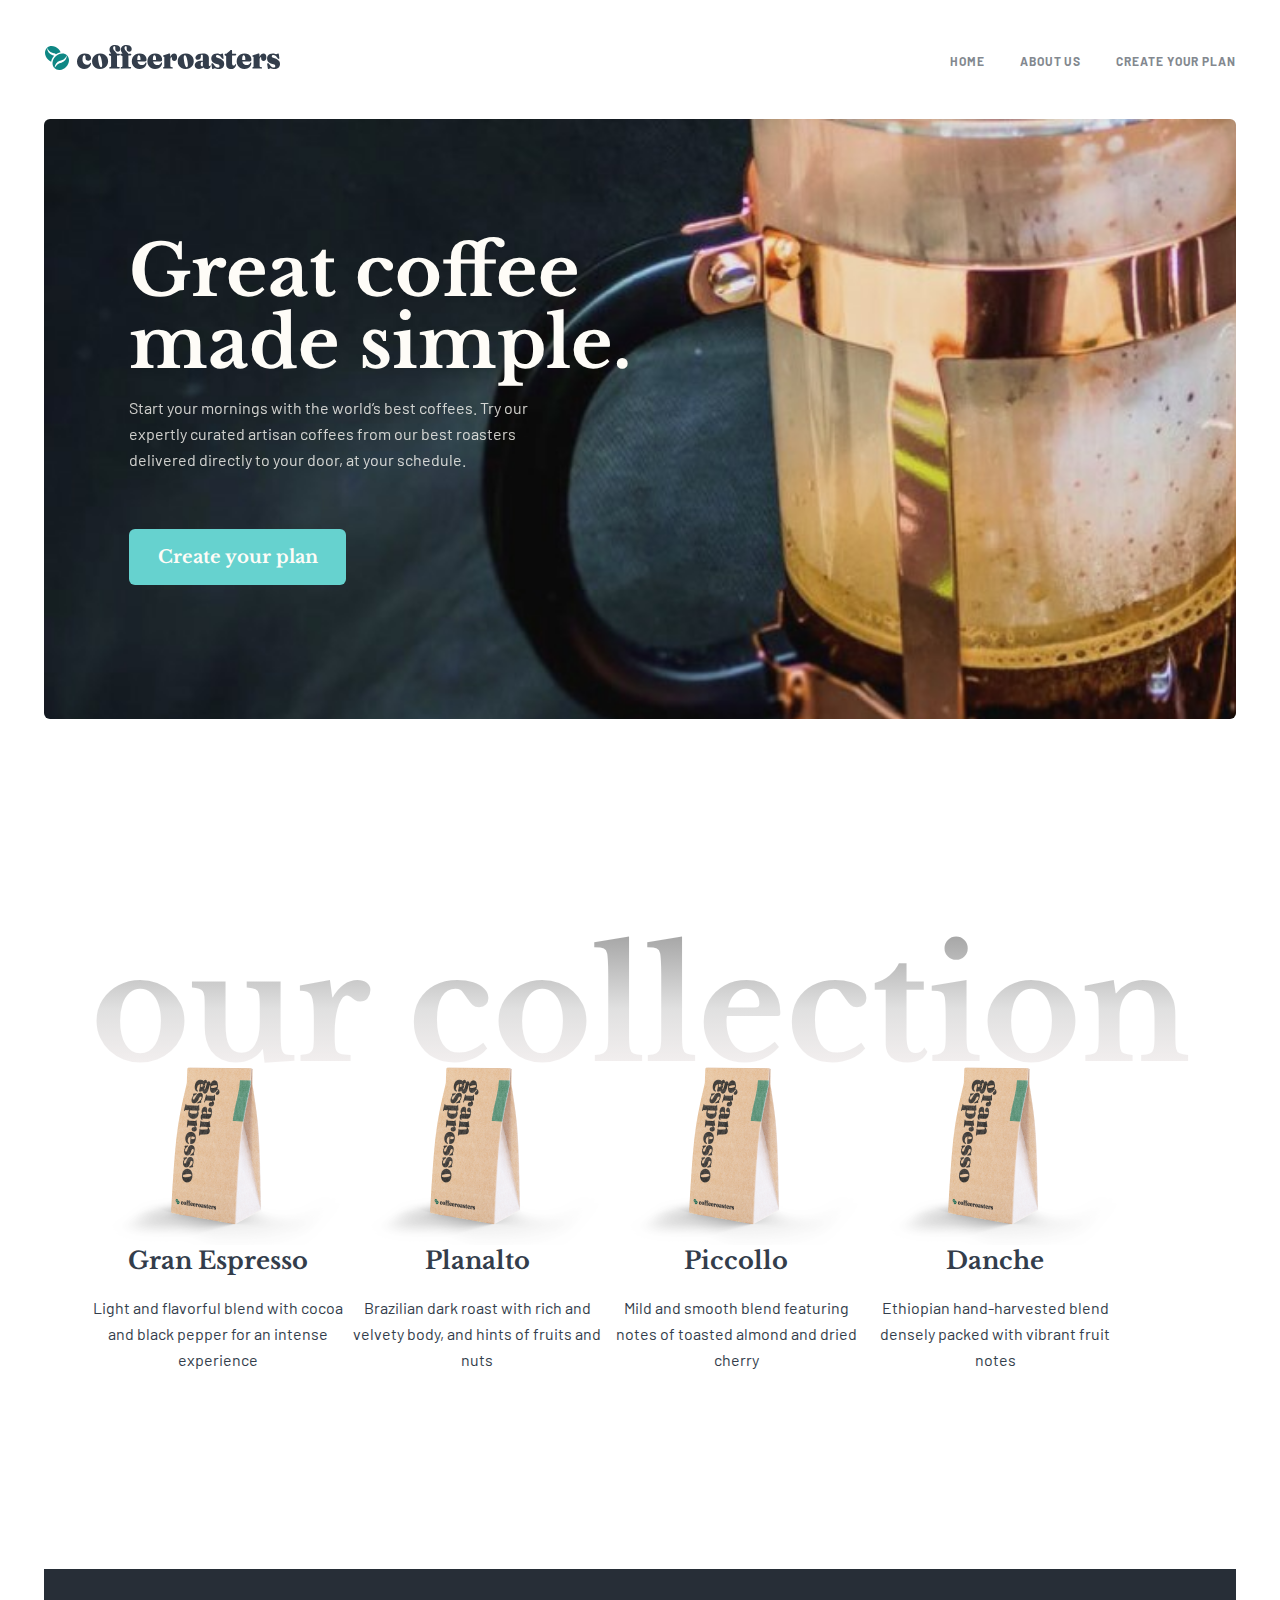
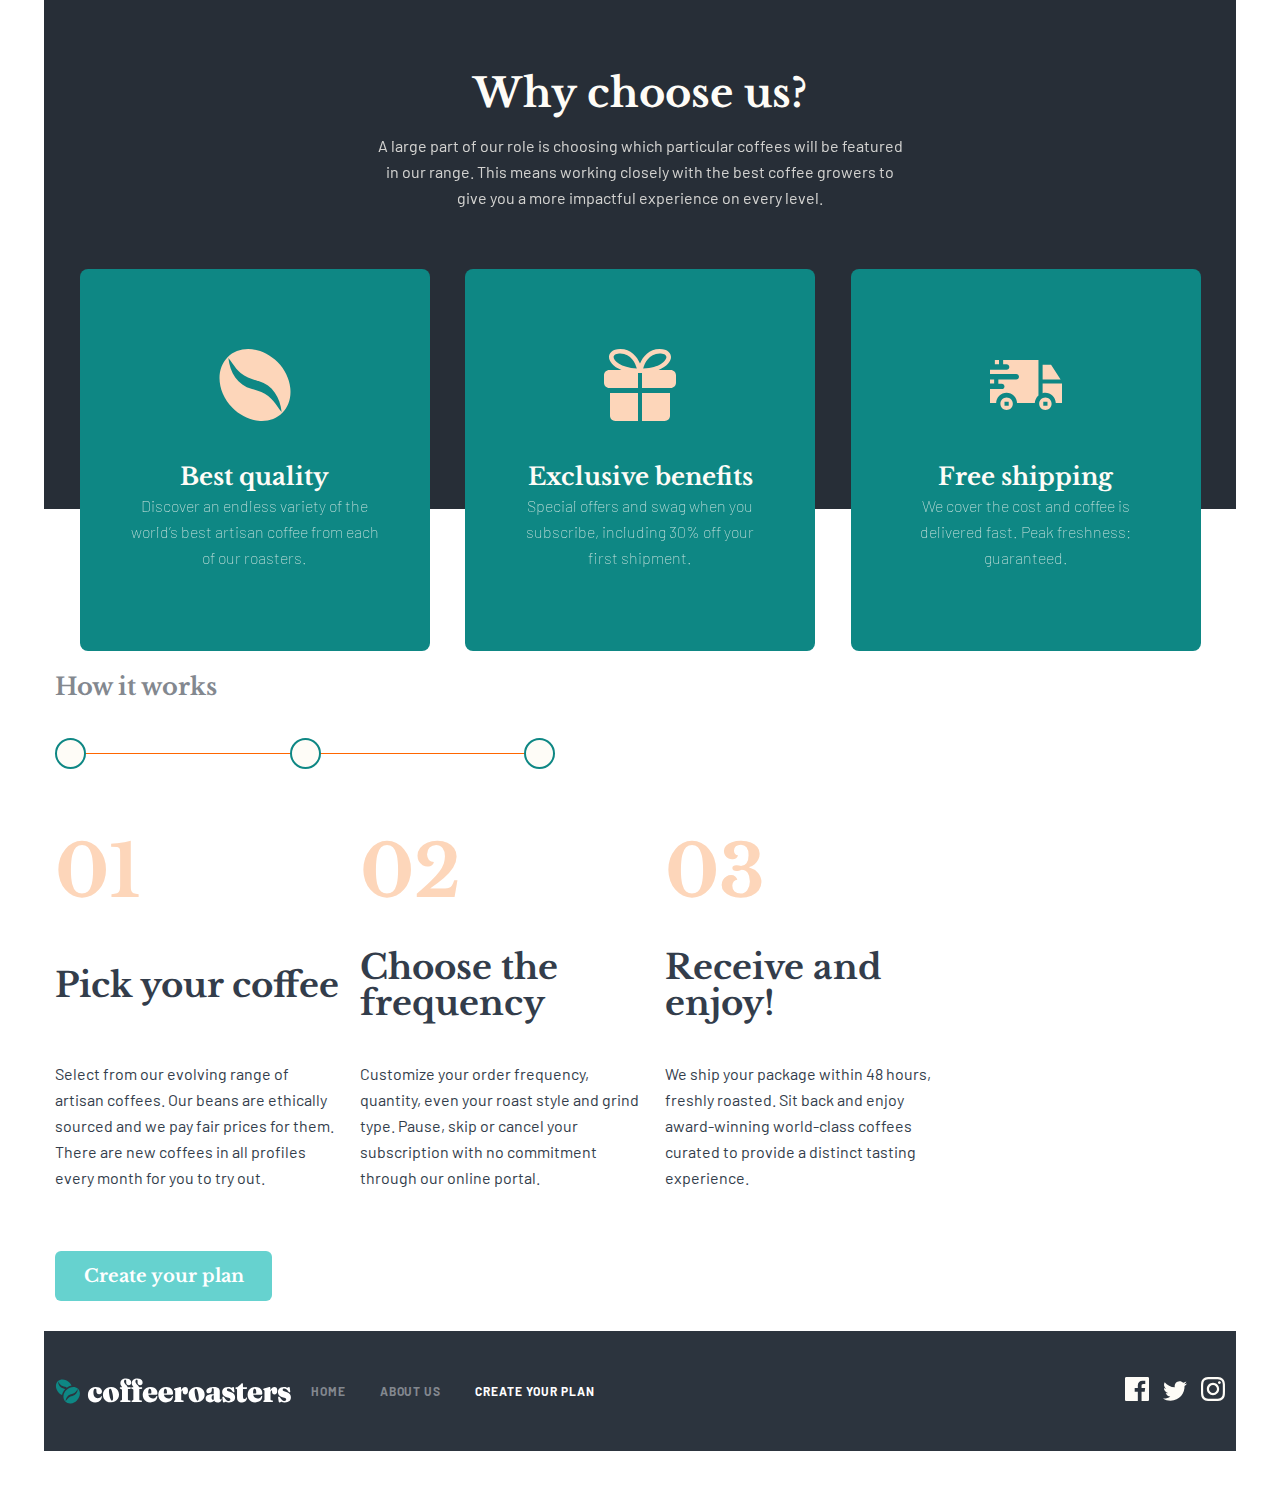
<file: index.html>
<!DOCTYPE html>
<html lang="en">

<head>
    <meta charset="UTF-8">
    <meta http-equiv="X-UA-Compatible" content="IE=edge">
    <meta name="viewport" content="width=device-width, initial-scale=1.0">
    <link rel="preconnect" href="https://fonts.googleapis.com">
    <link rel="preconnect" href="https://fonts.gstatic.com" crossorigin>
    <link href="https://fonts.googleapis.com/css2?family=Libre+Baskerville:wght@700&display=swap" rel="stylesheet">
    <link rel="preconnect" href="https://fonts.googleapis.com">
    <link rel="preconnect" href="https://fonts.gstatic.com" crossorigin>
    <link href="https://fonts.googleapis.com/css2?family=Barlow:wght@500&display=swap" rel="stylesheet">
    <title>EXAM</title>
    <link rel="shortcut icon" href="./images/icon.png" type="image/x-icon">
    <link rel="stylesheet" href="home.css">
</head>
<body>
    <div class="bordering">
        <header class="header">
            <div class="left">
                <img src="./images/Group 5.svg" alt="#" class="header-logo">
            </div>
            <div class="right">
                <a href="#" class="header-hrefs">
                    HOME
                </a>
                <a href="./AboutUs.html" class="header-hrefs">
                    ABOUT US
                </a>
                <a href="" class="header-hrefs">
                    CREATE YOUR PLAN
                </a>
                <img class="cancel" src="./images/hamburger.svg" alt="">
            </div>
        </header>
        <div class="hard-section">
            <div class="hard-text-part">
                <p class="hard-title">
                    Great coffee <br>
                    made simple.
                </p>
                <p class="hard-text">
                    Start your mornings with the world’s best coffees. Try our expertly curated artisan coffees from our
                    best roasters delivered directly to your door, at your schedule.
                </p>
                <button class="hard-button">
                    Create your plan
                </button>
            </div>
        </div>
        <section class="advertising">
            <div class="advertising-wrapper">
                <div class="advertising-gradient-text">
                    <p class="gradient-text">
                        our collection
                    </p>
                </div>
                <div style="margin-top: -50px;" id="advertising-second" class="advertising-picture-container ">
                    <div class="advertising-pictures">
                        <img src="./images/kopi1 copy.png" alt="" class="advertising-picture">
                        <div class="advertising-texts">
                            <p class="advertising-input-text">
                                Gran Espresso
                            </p>
                            <p class="advertising-input-under-text">
                                Light and flavorful blend with cocoa and black pepper for an intense experience
                            </p>
                        </div>
                    </div>
                </div>
                <div class="advertising-picture-container">
                    <div class="advertising-pictures">
                        <img src="./images/kopi1 copy.png" alt="" class="advertising-picture">
                        <div class="advertising-texts">
                            <p class="advertising-input-text">
                                Planalto
                            </p>
                            <p class="advertising-input-under-text">
                                Brazilian dark roast with rich and velvety body, and hints of fruits and nuts
                            </p>
                        </div>
                    </div>
                </div>
                <div class="advertising-picture-container">
                    <div class="advertising-pictures">
                        <img src="./images/kopi1 copy.png" alt="" class="advertising-picture">
                        <div class="advertising-texts">
                            <p class="advertising-input-text">
                                Piccollo
                            </p>
                            <p class="advertising-input-under-text">
                                Mild and smooth blend featuring notes of toasted almond and dried cherry
                            </p>
                        </div>
                    </div>
                </div>
                <div class="advertising-picture-container">
                    <div class="advertising-pictures">
                        <img src="./images/kopi1 copy.png" alt="" class="advertising-picture">
                        <div class="advertising-texts">
                            <p class="advertising-input-text">
                                Danche
                            </p>
                            <p class="advertising-input-under-text">
                                Ethiopian hand-harvested blend densely packed with vibrant fruit notes
                            </p>
                        </div>
                    </div>
                </div>
            </div>
        </section>
        <section class="option">
            <div class="darkblue-part">
                <div class="darkblue-text-part">
                    <p class="darkblue-title">
                        <b>Why choose us?</b>
                    </p>
                    <p class="darkblue-text">
                        A large part of our role is choosing which particular coffees will be featured 
                        in our range. This means working closely with the best coffee growers to give 
                        you a more impactful experience on every level.
                    </p>
                </div>
            </div>
            <div class="option-cards">
                <div class="option-input-more-cards">
                    <div class="option-containers">
                        <img src="./images/Shape.svg" alt="#" class="shapes">
                        <div class="option-texts-container">
                        <p class="option-title">
                            Best quality
                        </p>
                        <p class="option-text">
                            Discover an endless variety of the world’s best artisan coffee from each of our roasters.
                        </p>
                    </div>
                    </div>
                </div>

                <div class="option-input-more-cards">
                    <div class="option-containers">
                    <img src="./images/Combined Shape.svg" alt="#" class="shapes">
                    <div class="option-texts-container">
                    <p class="option-title">
                        Exclusive benefits
                    </p>
                    <p class="option-text">
                        Special offers and swag when you subscribe, including 30% off your first shipment.
                    </p>
                </div>
                </div>
                </div>
                <div class="option-input-more-cards">
                    <div class="option-containers">
                    <img src="./images/3.svg" alt="#" class="shapes">
                    <div class="option-texts-container">
                    <p class="option-title">
                        Free shipping
                    </p>
                    <p class="option-text">
                        We cover the cost and coffee is delivered fast. Peak freshness: guaranteed.
                    </p>
                </div>
                </div>
                </div>

            </div>
        </section>
        <section class="information-part">
            <div class="information-wrapper">
                <div class="information--items">
                <p class="information-first-text">
                    How it works
                </p>
                <div class='long-way'>
                    <div class="way"></div>
                    <img src="./images/Oval.svg" alt="" class="way-picture" width="31px" height="31px">
                    <img src="./images/Oval.svg" alt="" class="way-picture" width="31px" height="31px">
                    <img src="./images/Oval.svg" alt="" class="way-picture" width="31px" height="31px">
                </div>
            </div>
                <div class="information-cards">
                    <div class="information-container">
                    <div class="information-input-cards">
                        <h1 class="information-number">
                            01
                        </h1>
                        <p class="information-title">
                            Pick your  coffee
                        </p>
                        <p class="information-text">
                            Select from our evolving range of artisan coffees. Our beans are ethically sourced and we pay fair prices for them. There are new coffees in all profiles every month for you to try out.
                        </p>
                    </div>
                    <div class="information-input-cards">
                        <h1 class="information-number">
                            02
                        </h1>
                        <p class="information-title">
                            Choose the frequency
                        </p>
                        <p class="information-text">
                            Customize your order frequency, quantity, even your roast style and grind type. Pause, skip or cancel your subscription with no commitment through our online portal.
                        </p>
                    </div>
                    <div class="information-input-cards">
                        <h1 class="information-number">
                            03
                        </h1>
                        <p class="information-title">
                            Receive and enjoy!
                        </p>
                        <p class="information-text">
                                We ship your package within 48 hours, freshly roasted. Sit back and enjoy award-winning 
                                world-class coffees curated to provide a distinct tasting experience.
                        </p>
                    </div>
                    </div>
                </div>
                <button class="information-button" type="reset">
                    Create your plan
                </button>
            </div>
        </section>
        <div class="footer">
            <div class="footer-main">
                <div class="footer-left">
                    <img src="./images/footerpicture.svg" alt="" class="footer-logo">
                    <div class="footer-link-container">
                    <a href="" style="margin-left: 0;" class="footer-links">HOME</a>
                    <a href="" class="footer-links">ABOUT US</a>
                    <a href="" class="footer-links secondary">CREATE YOUR PLAN</a>
                </div>
                </div>
                <div class="footer-right">
                    <img src="./images/Path.svg" alt="" style="margin-left: 0px;" class="footer-images">
                    <img src="./images/Path (1).svg" alt="" class="footer-images">
                    <img src="./images/instagram.svg" alt="" class="footer-images">
                </div>
            </div>
        </div>
    </div>
</body>

</html>
</file>
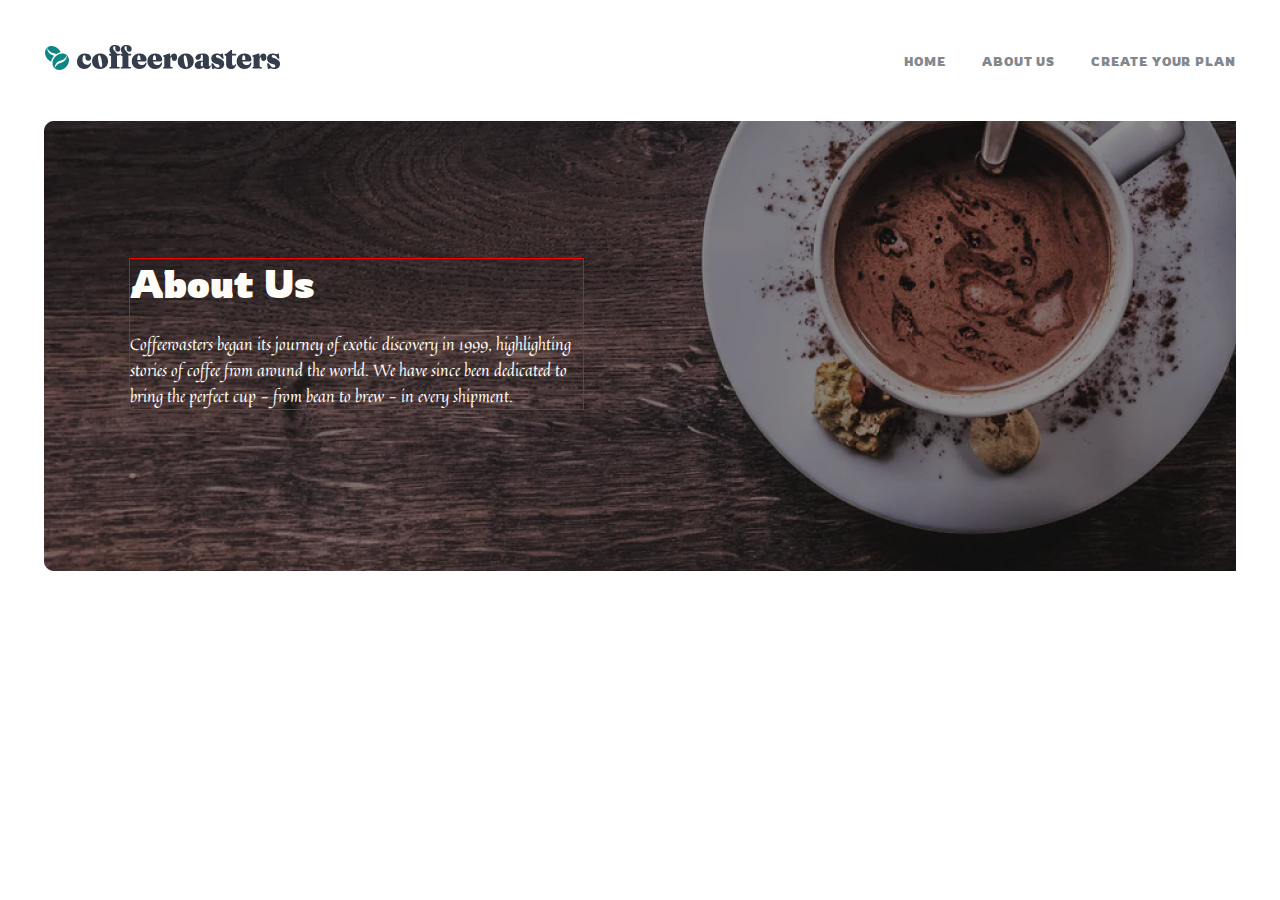
<file: AboutUs.html>
<!DOCTYPE html>
<html lang="en">
<head>
    <meta charset="UTF-8">
    <meta http-equiv="X-UA-Compatible" content="IE=edge">
    <meta name="viewport" content="width=device-width, initial-scale=1.0">
    <link rel="preconnect" href="https://fonts.googleapis.com">
    <link rel="preconnect" href="https://fonts.gstatic.com" crossorigin>
    <link href="https://fonts.googleapis.com/css2?family=Rowdies:wght@700&display=swap" rel="stylesheet">
    <link rel="preconnect" href="https://fonts.googleapis.com">
    <link rel="preconnect" href="https://fonts.gstatic.com" crossorigin>
    <link href="https://fonts.googleapis.com/css2?family=Quintessential&display=swap" rel="stylesheet">    
    <link rel="shortcut icon" href="./images/icon.png" type="image/x-icon">
    <link rel="stylesheet" href="about.css">
    <title>About Us</title>
</head>
<body>
    <div class="about-bordering">
        <header class="header">
            <div class="left">
                <img src="./images/Group 5.svg" alt="#" class="header-logo">
            </div>
            <div class="right">
                <a href="" class="header-hrefs">
                    HOME
                </a>
                <a href="" class="header-hrefs">
                    ABOUT US
                </a>
                <a href="" class="header-hrefs">
                    CREATE YOUR PLAN
                </a>
                <img class="cancel" src="./images/hamburger.svg" alt="">
            </div>
        </header>
        <section class="hard-part">
            <div class="hard-text-container">
                <p class="hard-title">
                    About Us
                </p>
                <p class="hard-text">
                    Coffeeroasters began its journey of exotic discovery in 1999, highlighting stories of coffee from around the world. We have since been dedicated to bring the perfect cup - from bean to brew - in every shipment.
                </p>
            </div>
        </section>

    </div>
</body>
</html>
</file>
<file: home.css>
* {
    margin: 0;
    padding: 0;
    box-sizing: border-box;
}

body {
    max-width: 1440px;
    margin: 0px auto 0px auto;
    padding: 44px;
}

a {
    text-decoration: none;
}
.header-hrefs {
    color: #83888F;
    padding-left: 32px;
    font-style: normal;
    font-weight: bold;
    font-size: 12px;
    line-height: 15px;    
    text-transform: uppercase;
    letter-spacing: 0.923077px;
}

.header-hrefs:focus{
    color: black;
}


.bordering {
    max-width: 1280px;
    margin-left: auto;
    margin-right: auto;
}

.header {
    display: flex;
    justify-content: space-between;
    align-items: center;
    font-family: 'Barlow', sans-serif;
}

.right .cancel{
    display: none;
}

            /* desktop hard part  */

.hard-section{
    max-width: 1280px;
    height: 600px;
    border-radius: 6px;
    margin-top: 45px;
    padding: 116px 85px;
    background-image: url('./images/Bitmap.jpg');
    background-size: cover;
    object-fit: cover;
}

.hard-title{
    margin-bottom: 16px;
    color: #FEFCF7;
    font-family:'Libre Baskerville', serif;
    font-style: normal;
    font-weight: 900;
    font-size: 71px;
    line-height: 72px;
}

.hard-text-part{
    max-width: 520px;
    max-height: 376px;
}

.hard-text{
    max-width: 450px;
    margin-top: 16px;
    margin-bottom: 28px;
    line-height: 26px;
    opacity: 0.8;
    font-family: 'Barlow', sans-serif;
    font-style: normal;
    font-weight: normal;
    font-size: 16px;
    color: #FEFCF7;
    mix-blend-mode: normal;
}

.hard-button{
    min-width: 217px;
    min-height: 56px;
    margin-top: 28px;
    border-radius: 6px;
    background-color:#66D2CF;
    color: #FEFCF7;
    font-family: 'Libre Baskerville', serif;
    font-style: normal;
    font-weight: 900;
    font-size: 18px;
    text-align: center;
    line-height: 25px;
    border: none;
    outline: none;
}

        /* desktop advertising part  */

.advertising{
    max-width: 1280px;
    height: 850px;
    display: flex;
    justify-content: center;
    align-items: center;
}

.advertising-wrapper{
    max-width: 1111px;
    height: max-content;
}

                /* advertising gradient  */

.advertising-gradient-text{
    display: block;
    max-width: max-content;
    max-height: max-content;
    margin-left: auto;
    margin-right: auto;
}

.gradient-text{
    font-family: 'Libre Baskerville', serif;
    font-style: normal;
    font-weight: 900;
    text-align: center;
    font-size: 150px;
    background: -webkit-linear-gradient( rgb(150, 150, 150),rgb(224, 224, 224),rgb(255, 249, 249));
    -webkit-background-clip: text;
    -webkit-text-fill-color: transparent;
}

            /* advertising pictures parts */

.advertising-picture-container{
    display: inline-block;
    margin-top: -80px;
    max-width: max-content;
}
            
.advertising-pictures{
    display: flex;
    flex-direction: column;
    justify-content: space-between;
    text-align: center;
    max-width: 255px;
}

.advertising-texts{
    max-height: 134px;
}

.advertising-input-text{
    margin-bottom: 2vh;
    font-family: 'Libre Baskerville', serif;
    font-style: normal;
    font-weight: 900;
    font-size: 24px;
    line-height: 32px;
    text-align: center;
    color: #333D4B;
}

.advertising-input-under-text{
    font-family: 'Barlow', sans-serif;
    font-style: normal;
    font-weight: normal;
    font-size: 16px;
    line-height: 26px;
    text-align: center;
    color: #333D4B;
}

           /* desktop option part  */

.option{
    max-width: 1280px;
    height: max-content; 
    /* 728px */
}

.darkblue-part{
    padding-top: 100px;
    background-color: #272E37;
    max-width: 1280px;
    height: 540px;
}

.darkblue-text-part{
    margin-left: auto;
    margin-right: auto;
    max-width: 540px;
    height: 160px;
}

.darkblue-title{
    font-family: 'Libre Baskerville', serif;
    font-style: normal;
    font-weight: 900;
    font-size: 40px;
    line-height: 48px;
    text-align: center;
    color: #FEFCF7;
    margin-bottom: 16px;
    
    
}

.darkblue-text{
    font-family: 'Barlow', sans-serif;
    font-style: normal;
    font-weight: normal;
    font-size: 16px;
    line-height: 26px;
    text-align: center;
    color: #FEFCF7;
    mix-blend-mode: normal;
    opacity: 0.8;
    margin-top: 16px;
    
}

            /* option option card */

    .option-cards{
        display: flex;
        margin-top: -240px;
        justify-content: space-evenly;
        max-width: 1280px;
        height: 382px;
    }

    .option-input-more-cards{
        display: flex;
        align-items: center;
        justify-content: space-around;
        background-color: #0E8784;
        border-radius: 8px;
        width: 350px;
        height: 382px;
    }

    .option-containers{
        display: flex;
        flex-direction: column;
        justify-content: space-around;
        align-items: center;
        text-align: center;
        width: 255px;
        height: 262px;
    }

    .shapes{
        width: 72px;
        height: 72px;
    }

    .option-title{
        font-family:'Libre Baskerville', serif;
        font-style: normal;
        font-weight: 900;
        font-size: 24px;
        line-height: 32px;
        text-align: center;
        color: #FEFCF7;
    }

    .option-text{
        font-family:'Barlow', sans-serif;
        font-style: normal;
        font-weight: 1;
        font-size: 16px;
        line-height: 26px;
        text-align: center;
        color: #FEFCF7;
        opacity: 0.8;
    }

                /* desktop information part  */

    .information-part{
        display: flex;
        justify-content: center;
        align-items: center;
        max-width: 1280px;
        height: max-content;
    }

    .information-wrapper{
        display: flex;
        flex-direction: column;
        width: 1170px;
        height: 650px;
    }

    .information-first-text{
        margin-top: 20px;
        margin-bottom: 30px;
        font-family: 'Libre Baskerville', serif;
        font-style: normal;
        font-weight: 900;
        font-size: 24px;
        line-height: 32px;
        color: #83888F;
    }

    .information-container{
        display: flex;
    }

    .long-way{
        display: flex;
        justify-content: space-between;
        width: 500px;
        padding-top: 20px;
        height: max-content;
    }

    .way{
        position: absolute;
        width: 500px;
        height: 1px;
        z-index: -1;
        border-bottom: 1px solid rgb(255, 102, 0);
    }

    .way-picture{
        margin-top: -15px;
    }

    .information-input-cards{
        display: flex;
        flex-direction: column;
        align-items: start;
        justify-content: space-between;
        max-width: 285px;
        height: 355px;
        margin-top: 67px;
        margin-right: 20px;
    }

    .information-number{
        font-family:'Libre Baskerville', serif;
        font-style: normal;
        font-weight: 900;
        font-size: 72px;
        line-height: 72px;
        color: #FDD6BA;
    }

    .information-title{
        font-family:'Libre Baskerville', serif;
        font-style: normal;
        font-weight: 900;
        font-size: 34px;
        line-height: 36px;
        color: #333D4B;
    }

    .information-text{
        font-family: 'Barlow', sans-serif;
        font-style: normal;
        font-weight: normal;
        font-size: 16px;
        line-height: 26px;
        color: #333D4B;
    }

    .information-button{
        max-width: 217px;
        height: 56px;
        border-radius: 6px;
        background-color: #66D2CF;
        border: none;
        outline: none;
        font-family: 'Libre Baskerville', serif;
        font-style: normal;
        font-weight: 900;
        font-size: 18px;
        line-height: 25px;
        text-align: center;
        color: white;
        margin-top: 60px;
    }

            /* footer part  */

.footer{
    margin-top: 30px;
    max-width: 1280px;
    min-height: 120px;
    display: flex;
    align-items: center;
    justify-content: center;
    background-color: #2c343e;
}

.footer-main{
    width: 1170px;
    display: flex;
    align-items: center;
    justify-content: space-between;
}

.footer-left{
    display: flex;
    align-items: center;
}



.footer-images{
    padding-left: 10px;
}

.footer-links{
    text-decoration: none;
    font-family:  'Barlow', sans-serif;
    font-style: normal;
    font-weight: bold;
    font-size: 12px;
    line-height: 15px;
    letter-spacing: 0.923077px;
    text-transform: uppercase;
    color: #83888F;
    margin-left: 30px;
}

.secondary{
    color: white;
}

.footer-link-container{
    margin-left: 20px;
}

            /* tablet Responsive */

@media only screen and (max-width:1136px){
    .right .cancel{
        display: none;
    }

    .right .header-hrefs{
        letter-spacing: 0px;
    }

        /* hard part  */

    .hard-title{
        color: #FEFCF7;
        font-family: 'Libre Baskerville', serif;
        font-style: normal;
        font-weight: 900;
        font-size: 48px;
        text-align: left;
        line-height: 48px;
    }

    .hard-section{
        border-radius: 6px;
        background-image: url('./images/fseeeeeefBitmap.jpg');
        background-size: cover;
        object-fit: contain;
        object-position: 90% 100%;
    }

    .hard-button{
        background-color:#0E8784;
    }

            /*  advertising block  */

    .advertising{
        height: 1200px;
    }

    .advertising-pictures{
        display: flex;
        flex-direction: row;
        max-width: max-content;
        text-align: left;
    }

    .advertising-picture-container{
        display: flex;
        justify-content: center;
        max-width: 573px;
        margin-top: 48px;
        text-align: left;
    }

    .advertising-texts{
        display: flex;
        flex-direction: column;
        align-items: flex-start;
        justify-content: center;
    }

    .advertising-input-text{
        font-style: normal;
        font-weight: 900;
        font-size: 24px;
        line-height: 32px;
        text-align: left;
    }

    .advertising-input-under-text{
        font-style: normal;
        font-weight: normal;
        font-size: 13px;
        line-height: 25px;
        text-align: left;
    }

    .advertising-gradient-text{
        margin-top: 0;
        margin-bottom: 10px;
    }

    .gradient-text{
        font-size: 70px;
    }

    .advertising-wrapper{
        display: flex;
        justify-content: center;
        flex-direction: column;
        align-items: center;
    }

            /* option part  */

    .option-cards{
        display: flex;
        flex-direction: column;
        align-items: center;
    }

    .option-input-more-cards{
        display: flex;
        flex-direction: row;
        width: 550px;
        height: 180px;
    }

    .option-containers{
        display: flex;
        flex-direction: row;
        width: 455px;
        height: 98px;

    }

    .option-texts-container{
        width: 344px;
        height: 100px;
        margin-left: 30px;
    }

    .option-cards{
        margin-top: -300px;
        height: 650px;
        
    }

    .option-title{
        margin-bottom: 12px;
        text-align: left;
    }

    .option-text{
        text-align: left;
    }

            /* information part  */

    .information-input-cards{
        display: flex;
        flex-direction: column;
        justify-content: space-evenly;
        margin-right: 10px;
    }

    .information-number{
        font-size: 55px;
        line-height: 45px;
    }

    .information-title{
        font-size: 22px;
        line-height: 25px;
    }

    .information-text{
        line-height: 20px;
        font-size: 14px;
    }

    /* footer part  */

    .footer{
        height: 370px;
        display: flex;
        flex-direction: column;
    }

    .footer-left{
        display: flex;
        flex-direction: column;
    }

    .footer-main{
        width: max-content;
        height: 200px;
        display: flex;
        justify-content: space-between;
        align-items: center;
        flex-direction: column;
    }

    .footer-link-container{
        margin-top: 30px;
    }

    .footer-images{
        margin-left: 20px;
    }
    .secondary{
        color: #83888F;
    }

}

                    /* phone Rresponsive */

@media only screen and (max-width:650px){
    body{
        width: 100vw;
        display: flex;
        justify-content: center;
        align-items: center;
    }

    .header{
        max-width: 90vw;
        overflow-x: hidden;
    }
    
    .bordering{
        width: 90vw;

    }
    
    .header-hrefs{
        display: none;
    }

    .right .cancel{
        display: inline-block;
    }

                /* hard part  */

    .hard-section{
        display: flex;
        justify-content: center;
        height: 500px;
        background-image: url('./images/thirdBitmap.jpg');
        background-size: cover;
        object-fit: cover;
        object-position: 90% 100%;
    }

    .hard-text-part{
        max-width: 90vw;
        height: 301px;
        display: flex;
        flex-direction: column;
        justify-content: center;
        align-items: center;
    }

    .hard-title{
        margin-bottom: 12px;
        font-family: 'Libre Baskerville', serif;
        font-style: normal;
        font-weight: 900;
        font-size: 8vw;
        line-height: 8vw;
        text-align: center;
        color: #FEFCF7;
    }

    .hard-text{
        margin-top: 12px;
        margin-bottom: 8px;
        opacity: 0.8;
        color: #FEFCF7;
        font-family: 'Barlow', sans-serif;
        font-style: normal;
        font-weight: normal;
        font-size: 3vw;
        text-align: center;
        line-height: 6vw;
        mix-blend-mode: normal;
    }

    .hard-button{
        min-width: 60vw;
        font-size: 4vw;
        background-color:#0E8784;
    }

                /* Advertising part  */

    .advertising{
        height: max-content;
    }

    .advertising-wrapper{
        display: flex;
        justify-content: center;
        flex-direction: column;
        align-items: center;
    }

    .advertising-picture-container{
        margin-top: 90px;
        max-width: 260px;
    }

    .advertising-pictures{
        display: flex;
        flex-direction: column;
    }

    .advertising-texts{
        align-items: center;
    }

    .advertising-input-text{
        text-align: center;
    }

    .advertising-input-under-text{
        text-align: center;
    }

    .advertising-gradient-text{
        margin-top: 120px;
        margin-bottom: 90px;
    }

    .gradient-text{
        font-size: 40px;
    }

            /* option part  */

    .darkblue-text-part{
        width: 85vw;
        height: 260px;
        margin-top: 0px;
        overflow: auto;
    }

    .darkblue-part{
        height: 900px;
    }

    .option-containers{
        display: flex;
        flex-direction: column;
        align-items: center;
        justify-content: center;
        width: max-content;
        height: max-content;
    }

    .option-texts-container{
        display: flex;
        flex-direction: column;
        width: 255px;
        height: 131px;
        margin-left: auto;
        margin-right: auto;
    }

    .darkblue-title{
        margin-top: 10px;
        font-family:'Libre Baskerville', serif;
        font-style: normal;
        font-weight: 900;
        font-size: 7vw;
        line-height: 28px;
        text-align: center;
        color: #FEFCF7;
    }

    .darkblue-text{
        font-family:'Barlow', sans-serif;
        font-style: normal;
        font-weight: normal;
        font-size: 12px;
        line-height: 25px;
        color: #FEFCF7;
        mix-blend-mode: normal;
        opacity: 0.8;
        text-align: center;
    }

    .option-title{
        text-align: center;
    }

    .option-text{
        text-align: center;
    }

    .option-input-more-cards{
        width: 279px;
        height: 382px;
    }

    .option-cards{
        margin-top: -600px;
        height: 1200px;
    }

            /* information part  */

    .long-way{
        display: none;
    }

    .information-part{
        max-height: max-content;
    }

    .information-wrapper{
        display: flex;
        flex-direction: column;
        align-items: center;
        height: max-content;
    }

    .information-container{
        display: flex;
        flex-direction: column;
    }

    .information-first-text{
        text-align: center;
        margin-top: 110px;
    }

    .information-input-cards{
        display: flex;
        flex-direction: column;
        justify-content: space-evenly;
        align-items: center;
        text-align: center;
    }

    .information-number{
        font-family: 'Libre Baskerville', serif;
        font-style: normal;
        font-weight: 900;
        font-size: 72px;
        line-height: 72px;
        text-align: center;
        color: #FDD6BA;
    }

    .information-title{
        text-align: center;
        font-family:'Libre Baskerville', serif;
        font-style: normal;
        font-weight: 900;
        font-size: 28px;
        line-height: 32px;
        color: #333D4B;
    }

    .information-text{
        font-family: 'Barlow', sans-serif;
        font-style: normal;
        font-weight: normal;
        font-size: 15px;
        line-height: 25px;
        color: #333D4B;
        text-align: center;
    }

    .information-button{
        background-color: #0E8784;
        padding: 10px 20px;
    }

    /* footer part  */

    .footer{
        margin-top: 30px;
    }

    .footer-link-container{
        display: flex;
        flex-direction: column;
        align-items: center;
        margin-left: 0px;
        margin-bottom: 20px;
    }

    .footer-links{
        margin-top: 20px;
        margin-left: 0px;
    }

    





    
}
</file>
<file: about.css>
* {
    margin: 0;
    padding: 0;
    box-sizing: border-box;
}

body {
    max-width: 1440px;
    margin: 0px auto 0px auto;
    padding: 44px;
}

a {
    text-decoration: none;
}
.header-hrefs {
    font-family:  'Rowdies', cursive;
    font-style: normal;
    font-weight: bold;
    font-size: 12px;
    line-height: 15px;
    letter-spacing: 0.923077px;
    text-transform: uppercase;
    color: #83888F;
    padding-left: 32px;
}

.header-hrefs:focus{
    color: black;
}


.about-bordering {
    max-width: 1280px;
    margin-left: auto;
    margin-right: auto;
}

.header {
    display: flex;
    justify-content: space-between;
    align-items: center;
    font-family: 'Rowdies', cursive;
}

.right .cancel{
    display: none;
}

            /* desktop hard part  */

.hard-part{
    margin-top: 46px;
    background-image: url('./images/abouthard.png');
    background-size: cover;
    object-fit: cover;
    height: 450px;
    padding: 137px 85px; 
}

.hard-text-container{
    border: 1px solid red;
    max-width: 455px;
    max-height: 176px;
}

.hard-title{
    font-family: 'Rowdies', cursive;
    font-style: normal;
    font-weight: 900;
    font-size: 40px;
    line-height: 48px;
    color: #FEFCF7;
    margin-bottom: 24px;
}

.hard-text{
    max-width: 455px;
    font-family: 'Quintessential', cursive;;
    font-style: normal;
    font-weight: normal;
    font-size: 16px;
    line-height: 26px;
    color: #FEFCF7;
    mix-blend-mode: normal;
    
}



@media only screen and (max-width:1000px){

            /* hard part  */

    .hard-part{
        background-image: url('./images/abouthardtablet.jpg');
    }
}
</file>
